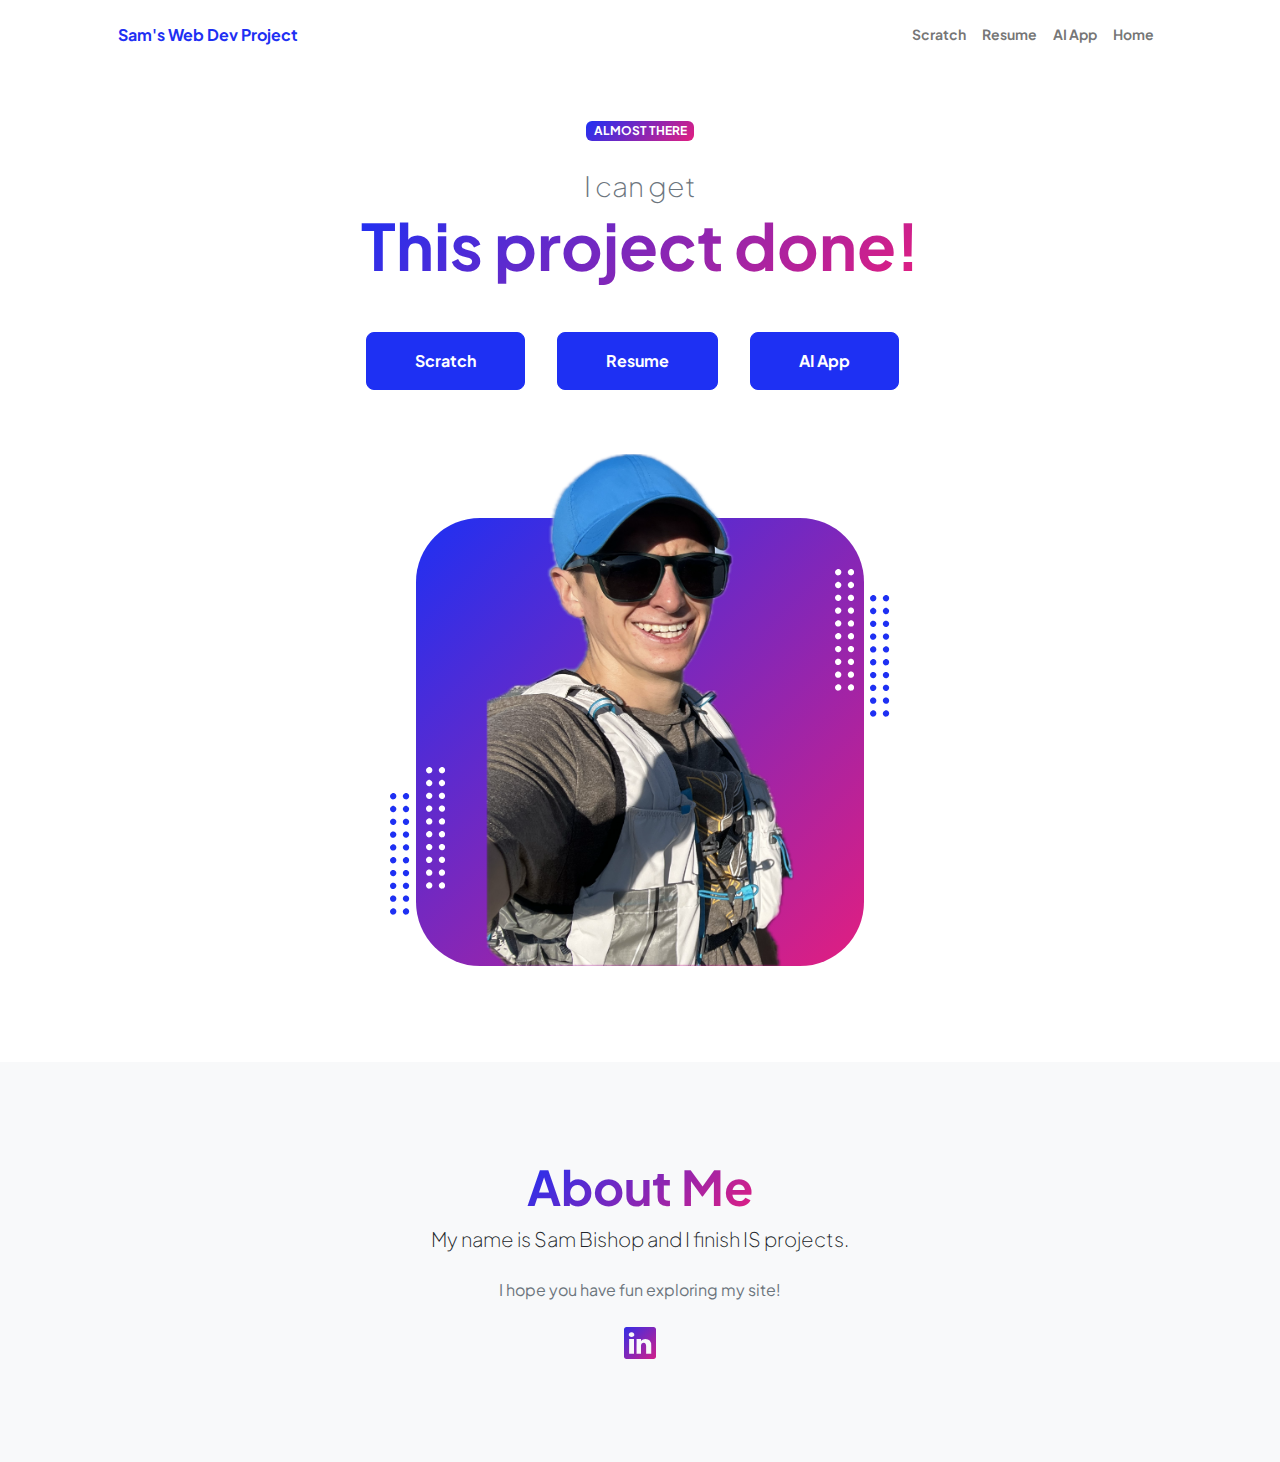
<file: index.html>
<!DOCTYPE html>
<html lang="en">
    <head>
        <meta charset="utf-8" />
        <meta name="viewport" content="width=device-width, initial-scale=1, shrink-to-fit=no" />
        <meta name="description" content="" />
        <meta name="author" content="" />
        <title>Sam's IS 201 Project</title>
        <!-- Favicon-->
        <link rel="icon" type="image/x-icon" href="assets/favicon.ico" />
        <!-- Custom Google font-->
        <link rel="preconnect" href="https://fonts.googleapis.com" />
        <link rel="preconnect" href="https://fonts.gstatic.com" crossorigin />
        <link href="https://fonts.googleapis.com/css2?family=Plus+Jakarta+Sans:wght@100;200;300;400;500;600;700;800;900&amp;display=swap" rel="stylesheet" />
        <!-- Bootstrap icons-->
        <link href="https://cdn.jsdelivr.net/npm/bootstrap-icons@1.8.1/font/bootstrap-icons.css" rel="stylesheet" />
        <!-- Core theme CSS (includes Bootstrap)-->
        <link href="css/styles.css" rel="stylesheet" />
    </head>
    <body class="d-flex flex-column h-100">
        <main class="flex-shrink-0">
             <!-- Navigation-->
             <nav class="navbar navbar-expand-lg navbar-light bg-white py-3">
                <div class="container px-5">
                    <span class="fw-bolder text-primary">Sam's Web Dev Project</span>
                    <button class="navbar-toggler" type="button" data-bs-toggle="collapse" data-bs-target="#navbarSupportedContent" aria-controls="navbarSupportedContent" aria-expanded="false" aria-label="Toggle navigation"><span class="navbar-toggler-icon"></span></button>
                    <div class="collapse navbar-collapse" id="navbarSupportedContent">
                        <ul class="navbar-nav ms-auto mb-2 mb-lg-0 small fw-bolder">
                            <li class="nav-item"><a class="nav-link" href="HTML/scratch.html">Scratch</a></li>
                            <li class="nav-item"><a class="nav-link" href="HTML/resume.html">Resume</a></li>
                            <li class="nav-item"><a class="nav-link" href="HTML/Color_Sequence_Game.html">AI App</a></li>
                            <li class="nav-item"><a class="nav-link" href="index.html">Home</a></li>
                        </ul>
                    </div>
                </div>
            </nav>
            <!-- Header-->
            <header class="py-5">
                <div class="container px-5 pb-5">
                    <div class="row gx-5 align-items-center">
                        <div class="col-xxl-5">
                            <!-- Header text content-->
                            <div class="text-center text-xxl-start">
                                <div class="badge bg-gradient-primary-to-secondary text-white mb-4"><div class="text-uppercase"> Almost There</div></div>
                                <div class="fs-3 fw-light text-muted">I can get</div>
                                <h1 class="display-3 fw-bolder mb-5"><span class="text-gradient d-inline">This project done!</span></h1>
                                <div class="d-grid gap-3 d-sm-flex justify-content-sm-center justify-content-xxl-start mb-3">
                                    <a class="btn btn-primary btn-lg px-5 py-3 me-sm-3 fs-6 fw-bolder" href="HTML/scratch.html">Scratch</a>
                                    <a class="btn btn-primary btn-lg px-5 py-3 me-sm-3 fs-6 fw-bolder" href="HTML/resume.html">Resume</a>
                                    <a class="btn btn-primary btn-lg px-5 py-3 me-sm-3 fs-6 fw-bolder" href="HTML/Color_Sequence_Game.html">AI App</a>
                                </div>
                            </div>
                        </div>
                        <div class="col-xxl-7">
                            <!-- Header profile picture-->
                            <div class="d-flex justify-content-center mt-5 mt-xxl-0">
                                <div class="profile bg-gradient-primary-to-secondary">
                                    <!-- TIP: For best results, use a photo with a transparent background like the demo example below-->
                                    <!-- Watch a tutorial on how to do this on YouTube (link)-->
                                    <img class="profile-img" src="Images/Hiking.png" alt="..." />
                                    <div class="dots-1">
                                        <!-- SVG Dots-->
                                        <svg version="1.1" xmlns="http://www.w3.org/2000/svg" xmlns:xlink="http://www.w3.org/1999/xlink" x="0px" y="0px" viewBox="0 0 191.6 1215.4" style="enable-background: new 0 0 191.6 1215.4" xml:space="preserve">
                                            <g transform="translate(0.000000,1280.000000) scale(0.100000,-0.100000)">
                                                <path d="M227.7,12788.6c-105-35-200-141-222-248c-43-206,163-412,369-369c155,32,275,190,260,339c-11,105-90,213-190,262        C383.7,12801.6,289.7,12808.6,227.7,12788.6z"></path>
                                                <path d="M1507.7,12788.6c-151-50-253-216-222-362c25-119,136-230,254-255c194-41,395,142,375,339c-11,105-90,213-190,262        C1663.7,12801.6,1569.7,12808.6,1507.7,12788.6z"></path>
                                                <path d="M227.7,11508.6c-105-35-200-141-222-248c-43-206,163-412,369-369c155,32,275,190,260,339c-11,105-90,213-190,262        C383.7,11521.6,289.7,11528.6,227.7,11508.6z"></path>
                                                <path d="M1507.7,11508.6c-151-50-253-216-222-362c25-119,136-230,254-255c194-41,395,142,375,339c-11,105-90,213-190,262        C1663.7,11521.6,1569.7,11528.6,1507.7,11508.6z"></path>
                                                <path d="M227.7,10228.6c-105-35-200-141-222-248c-43-206,163-412,369-369c155,32,275,190,260,339c-11,105-90,213-190,262        C383.7,10241.6,289.7,10248.6,227.7,10228.6z"></path>
                                                <path d="M1507.7,10228.6c-105-35-200-141-222-248c-43-206,163-412,369-369c155,32,275,190,260,339c-11,105-90,213-190,262        C1663.7,10241.6,1569.7,10248.6,1507.7,10228.6z"></path>
                                                <path d="M227.7,8948.6c-105-35-200-141-222-248c-43-206,163-412,369-369c155,32,275,190,260,339c-11,105-90,213-190,262        C383.7,8961.6,289.7,8968.6,227.7,8948.6z"></path>
                                                <path d="M1507.7,8948.6c-105-35-200-141-222-248c-43-206,163-412,369-369c155,32,275,190,260,339c-11,105-90,213-190,262        C1663.7,8961.6,1569.7,8968.6,1507.7,8948.6z"></path>
                                                <path d="M227.7,7668.6c-105-35-200-141-222-248c-43-206,163-412,369-369c155,32,275,190,260,339c-11,105-90,213-190,262        C383.7,7681.6,289.7,7688.6,227.7,7668.6z"></path>
                                                <path d="M1507.7,7668.6c-105-35-200-141-222-248c-43-206,163-412,369-369c155,32,275,190,260,339c-11,105-90,213-190,262        C1663.7,7681.6,1569.7,7688.6,1507.7,7668.6z"></path>
                                                <path d="M227.7,6388.6c-105-35-200-141-222-248c-43-206,163-412,369-369c155,32,275,190,260,339c-11,105-90,213-190,262        C383.7,6401.6,289.7,6408.6,227.7,6388.6z"></path>
                                                <path d="M1507.7,6388.6c-105-35-200-141-222-248c-43-206,163-412,369-369c155,32,275,190,260,339c-11,105-90,213-190,262        C1663.7,6401.6,1569.7,6408.6,1507.7,6388.6z"></path>
                                                <path d="M227.7,5108.6c-105-35-200-141-222-248c-43-206,163-412,369-369c155,32,275,190,260,339c-11,105-90,213-190,262        C383.7,5121.6,289.7,5128.6,227.7,5108.6z"></path>
                                                <path d="M1507.7,5108.6c-105-35-200-141-222-248c-43-206,163-412,369-369c155,32,275,190,260,339c-11,105-90,213-190,262        C1663.7,5121.6,1569.7,5128.6,1507.7,5108.6z"></path>
                                                <path d="M227.7,3828.6c-105-35-200-141-222-248c-43-206,163-412,369-369c155,32,275,190,260,339c-11,105-90,213-190,262        C383.7,3841.6,289.7,3848.6,227.7,3828.6z"></path>
                                                <path d="M1507.7,3828.6c-105-35-200-141-222-248c-43-206,163-412,369-369c155,32,275,190,260,339c-11,105-90,213-190,262        C1663.7,3841.6,1569.7,3848.6,1507.7,3828.6z"></path>
                                                <path d="M227.7,2548.6c-105-35-200-141-222-248c-43-206,163-412,369-369c155,32,275,190,260,339c-11,105-90,213-190,262        C383.7,2561.6,289.7,2568.6,227.7,2548.6z"></path>
                                                <path d="M1507.7,2548.6c-105-35-200-141-222-248c-43-206,163-412,369-369c155,32,275,190,260,339c-11,105-90,213-190,262        C1663.7,2561.6,1569.7,2568.6,1507.7,2548.6z"></path>
                                                <path d="M227.7,1268.6c-105-35-200-141-222-248c-43-206,163-412,369-369c155,32,275,190,260,339c-11,105-90,213-190,262        C383.7,1281.6,289.7,1288.6,227.7,1268.6z"></path>
                                                <path d="M1507.7,1268.6c-105-35-200-141-222-248c-43-206,163-412,369-369c155,32,275,190,260,339c-11,105-90,213-190,262        C1663.7,1281.6,1569.7,1288.6,1507.7,1268.6z"></path>
                                            </g>
                                        </svg>
                                        <!-- END of SVG dots-->
                                    </div>
                                    <div class="dots-2">
                                        <!-- SVG Dots-->
                                        <svg version="1.1" xmlns="http://www.w3.org/2000/svg" xmlns:xlink="http://www.w3.org/1999/xlink" x="0px" y="0px" viewBox="0 0 191.6 1215.4" style="enable-background: new 0 0 191.6 1215.4" xml:space="preserve">
                                            <g transform="translate(0.000000,1280.000000) scale(0.100000,-0.100000)">
                                                <path d="M227.7,12788.6c-105-35-200-141-222-248c-43-206,163-412,369-369c155,32,275,190,260,339c-11,105-90,213-190,262        C383.7,12801.6,289.7,12808.6,227.7,12788.6z"></path>
                                                <path d="M1507.7,12788.6c-151-50-253-216-222-362c25-119,136-230,254-255c194-41,395,142,375,339c-11,105-90,213-190,262        C1663.7,12801.6,1569.7,12808.6,1507.7,12788.6z"></path>
                                                <path d="M227.7,11508.6c-105-35-200-141-222-248c-43-206,163-412,369-369c155,32,275,190,260,339c-11,105-90,213-190,262        C383.7,11521.6,289.7,11528.6,227.7,11508.6z"></path>
                                                <path d="M1507.7,11508.6c-151-50-253-216-222-362c25-119,136-230,254-255c194-41,395,142,375,339c-11,105-90,213-190,262        C1663.7,11521.6,1569.7,11528.6,1507.7,11508.6z"></path>
                                                <path d="M227.7,10228.6c-105-35-200-141-222-248c-43-206,163-412,369-369c155,32,275,190,260,339c-11,105-90,213-190,262        C383.7,10241.6,289.7,10248.6,227.7,10228.6z"></path>
                                                <path d="M1507.7,10228.6c-105-35-200-141-222-248c-43-206,163-412,369-369c155,32,275,190,260,339c-11,105-90,213-190,262        C1663.7,10241.6,1569.7,10248.6,1507.7,10228.6z"></path>
                                                <path d="M227.7,8948.6c-105-35-200-141-222-248c-43-206,163-412,369-369c155,32,275,190,260,339c-11,105-90,213-190,262        C383.7,8961.6,289.7,8968.6,227.7,8948.6z"></path>
                                                <path d="M1507.7,8948.6c-105-35-200-141-222-248c-43-206,163-412,369-369c155,32,275,190,260,339c-11,105-90,213-190,262        C1663.7,8961.6,1569.7,8968.6,1507.7,8948.6z"></path>
                                                <path d="M227.7,7668.6c-105-35-200-141-222-248c-43-206,163-412,369-369c155,32,275,190,260,339c-11,105-90,213-190,262        C383.7,7681.6,289.7,7688.6,227.7,7668.6z"></path>
                                                <path d="M1507.7,7668.6c-105-35-200-141-222-248c-43-206,163-412,369-369c155,32,275,190,260,339c-11,105-90,213-190,262        C1663.7,7681.6,1569.7,7688.6,1507.7,7668.6z"></path>
                                                <path d="M227.7,6388.6c-105-35-200-141-222-248c-43-206,163-412,369-369c155,32,275,190,260,339c-11,105-90,213-190,262        C383.7,6401.6,289.7,6408.6,227.7,6388.6z"></path>
                                                <path d="M1507.7,6388.6c-105-35-200-141-222-248c-43-206,163-412,369-369c155,32,275,190,260,339c-11,105-90,213-190,262        C1663.7,6401.6,1569.7,6408.6,1507.7,6388.6z"></path>
                                                <path d="M227.7,5108.6c-105-35-200-141-222-248c-43-206,163-412,369-369c155,32,275,190,260,339c-11,105-90,213-190,262        C383.7,5121.6,289.7,5128.6,227.7,5108.6z"></path>
                                                <path d="M1507.7,5108.6c-105-35-200-141-222-248c-43-206,163-412,369-369c155,32,275,190,260,339c-11,105-90,213-190,262        C1663.7,5121.6,1569.7,5128.6,1507.7,5108.6z"></path>
                                                <path d="M227.7,3828.6c-105-35-200-141-222-248c-43-206,163-412,369-369c155,32,275,190,260,339c-11,105-90,213-190,262        C383.7,3841.6,289.7,3848.6,227.7,3828.6z"></path>
                                                <path d="M1507.7,3828.6c-105-35-200-141-222-248c-43-206,163-412,369-369c155,32,275,190,260,339c-11,105-90,213-190,262        C1663.7,3841.6,1569.7,3848.6,1507.7,3828.6z"></path>
                                                <path d="M227.7,2548.6c-105-35-200-141-222-248c-43-206,163-412,369-369c155,32,275,190,260,339c-11,105-90,213-190,262        C383.7,2561.6,289.7,2568.6,227.7,2548.6z"></path>
                                                <path d="M1507.7,2548.6c-105-35-200-141-222-248c-43-206,163-412,369-369c155,32,275,190,260,339c-11,105-90,213-190,262        C1663.7,2561.6,1569.7,2568.6,1507.7,2548.6z"></path>
                                                <path d="M227.7,1268.6c-105-35-200-141-222-248c-43-206,163-412,369-369c155,32,275,190,260,339c-11,105-90,213-190,262        C383.7,1281.6,289.7,1288.6,227.7,1268.6z"></path>
                                                <path d="M1507.7,1268.6c-105-35-200-141-222-248c-43-206,163-412,369-369c155,32,275,190,260,339c-11,105-90,213-190,262        C1663.7,1281.6,1569.7,1288.6,1507.7,1268.6z"></path>
                                            </g>
                                        </svg>
                                        <!-- END of SVG dots-->
                                    </div>
                                    <div class="dots-3">
                                        <!-- SVG Dots-->
                                        <svg version="1.1" xmlns="http://www.w3.org/2000/svg" xmlns:xlink="http://www.w3.org/1999/xlink" x="0px" y="0px" viewBox="0 0 191.6 1215.4" style="enable-background: new 0 0 191.6 1215.4" xml:space="preserve">
                                            <g transform="translate(0.000000,1280.000000) scale(0.100000,-0.100000)">
                                                <path d="M227.7,12788.6c-105-35-200-141-222-248c-43-206,163-412,369-369c155,32,275,190,260,339c-11,105-90,213-190,262        C383.7,12801.6,289.7,12808.6,227.7,12788.6z"></path>
                                                <path d="M1507.7,12788.6c-151-50-253-216-222-362c25-119,136-230,254-255c194-41,395,142,375,339c-11,105-90,213-190,262        C1663.7,12801.6,1569.7,12808.6,1507.7,12788.6z"></path>
                                                <path d="M227.7,11508.6c-105-35-200-141-222-248c-43-206,163-412,369-369c155,32,275,190,260,339c-11,105-90,213-190,262        C383.7,11521.6,289.7,11528.6,227.7,11508.6z"></path>
                                                <path d="M1507.7,11508.6c-151-50-253-216-222-362c25-119,136-230,254-255c194-41,395,142,375,339c-11,105-90,213-190,262        C1663.7,11521.6,1569.7,11528.6,1507.7,11508.6z"></path>
                                                <path d="M227.7,10228.6c-105-35-200-141-222-248c-43-206,163-412,369-369c155,32,275,190,260,339c-11,105-90,213-190,262        C383.7,10241.6,289.7,10248.6,227.7,10228.6z"></path>
                                                <path d="M1507.7,10228.6c-105-35-200-141-222-248c-43-206,163-412,369-369c155,32,275,190,260,339c-11,105-90,213-190,262        C1663.7,10241.6,1569.7,10248.6,1507.7,10228.6z"></path>
                                                <path d="M227.7,8948.6c-105-35-200-141-222-248c-43-206,163-412,369-369c155,32,275,190,260,339c-11,105-90,213-190,262        C383.7,8961.6,289.7,8968.6,227.7,8948.6z"></path>
                                                <path d="M1507.7,8948.6c-105-35-200-141-222-248c-43-206,163-412,369-369c155,32,275,190,260,339c-11,105-90,213-190,262        C1663.7,8961.6,1569.7,8968.6,1507.7,8948.6z"></path>
                                                <path d="M227.7,7668.6c-105-35-200-141-222-248c-43-206,163-412,369-369c155,32,275,190,260,339c-11,105-90,213-190,262        C383.7,7681.6,289.7,7688.6,227.7,7668.6z"></path>
                                                <path d="M1507.7,7668.6c-105-35-200-141-222-248c-43-206,163-412,369-369c155,32,275,190,260,339c-11,105-90,213-190,262        C1663.7,7681.6,1569.7,7688.6,1507.7,7668.6z"></path>
                                                <path d="M227.7,6388.6c-105-35-200-141-222-248c-43-206,163-412,369-369c155,32,275,190,260,339c-11,105-90,213-190,262        C383.7,6401.6,289.7,6408.6,227.7,6388.6z"></path>
                                                <path d="M1507.7,6388.6c-105-35-200-141-222-248c-43-206,163-412,369-369c155,32,275,190,260,339c-11,105-90,213-190,262        C1663.7,6401.6,1569.7,6408.6,1507.7,6388.6z"></path>
                                                <path d="M227.7,5108.6c-105-35-200-141-222-248c-43-206,163-412,369-369c155,32,275,190,260,339c-11,105-90,213-190,262        C383.7,5121.6,289.7,5128.6,227.7,5108.6z"></path>
                                                <path d="M1507.7,5108.6c-105-35-200-141-222-248c-43-206,163-412,369-369c155,32,275,190,260,339c-11,105-90,213-190,262        C1663.7,5121.6,1569.7,5128.6,1507.7,5108.6z"></path>
                                                <path d="M227.7,3828.6c-105-35-200-141-222-248c-43-206,163-412,369-369c155,32,275,190,260,339c-11,105-90,213-190,262        C383.7,3841.6,289.7,3848.6,227.7,3828.6z"></path>
                                                <path d="M1507.7,3828.6c-105-35-200-141-222-248c-43-206,163-412,369-369c155,32,275,190,260,339c-11,105-90,213-190,262        C1663.7,3841.6,1569.7,3848.6,1507.7,3828.6z"></path>
                                                <path d="M227.7,2548.6c-105-35-200-141-222-248c-43-206,163-412,369-369c155,32,275,190,260,339c-11,105-90,213-190,262        C383.7,2561.6,289.7,2568.6,227.7,2548.6z"></path>
                                                <path d="M1507.7,2548.6c-105-35-200-141-222-248c-43-206,163-412,369-369c155,32,275,190,260,339c-11,105-90,213-190,262        C1663.7,2561.6,1569.7,2568.6,1507.7,2548.6z"></path>
                                                <path d="M227.7,1268.6c-105-35-200-141-222-248c-43-206,163-412,369-369c155,32,275,190,260,339c-11,105-90,213-190,262        C383.7,1281.6,289.7,1288.6,227.7,1268.6z"></path>
                                                <path d="M1507.7,1268.6c-105-35-200-141-222-248c-43-206,163-412,369-369c155,32,275,190,260,339c-11,105-90,213-190,262        C1663.7,1281.6,1569.7,1288.6,1507.7,1268.6z"></path>
                                            </g>
                                        </svg>
                                        <!-- END of SVG dots-->
                                    </div>
                                    <div class="dots-4">
                                        <!-- SVG Dots-->
                                        <svg version="1.1" xmlns="http://www.w3.org/2000/svg" xmlns:xlink="http://www.w3.org/1999/xlink" x="0px" y="0px" viewBox="0 0 191.6 1215.4" style="enable-background: new 0 0 191.6 1215.4" xml:space="preserve">
                                            <g transform="translate(0.000000,1280.000000) scale(0.100000,-0.100000)">
                                                <path d="M227.7,12788.6c-105-35-200-141-222-248c-43-206,163-412,369-369c155,32,275,190,260,339c-11,105-90,213-190,262        C383.7,12801.6,289.7,12808.6,227.7,12788.6z"></path>
                                                <path d="M1507.7,12788.6c-151-50-253-216-222-362c25-119,136-230,254-255c194-41,395,142,375,339c-11,105-90,213-190,262        C1663.7,12801.6,1569.7,12808.6,1507.7,12788.6z"></path>
                                                <path d="M227.7,11508.6c-105-35-200-141-222-248c-43-206,163-412,369-369c155,32,275,190,260,339c-11,105-90,213-190,262        C383.7,11521.6,289.7,11528.6,227.7,11508.6z"></path>
                                                <path d="M1507.7,11508.6c-151-50-253-216-222-362c25-119,136-230,254-255c194-41,395,142,375,339c-11,105-90,213-190,262        C1663.7,11521.6,1569.7,11528.6,1507.7,11508.6z"></path>
                                                <path d="M227.7,10228.6c-105-35-200-141-222-248c-43-206,163-412,369-369c155,32,275,190,260,339c-11,105-90,213-190,262        C383.7,10241.6,289.7,10248.6,227.7,10228.6z"></path>
                                                <path d="M1507.7,10228.6c-105-35-200-141-222-248c-43-206,163-412,369-369c155,32,275,190,260,339c-11,105-90,213-190,262        C1663.7,10241.6,1569.7,10248.6,1507.7,10228.6z"></path>
                                                <path d="M227.7,8948.6c-105-35-200-141-222-248c-43-206,163-412,369-369c155,32,275,190,260,339c-11,105-90,213-190,262        C383.7,8961.6,289.7,8968.6,227.7,8948.6z"></path>
                                                <path d="M1507.7,8948.6c-105-35-200-141-222-248c-43-206,163-412,369-369c155,32,275,190,260,339c-11,105-90,213-190,262        C1663.7,8961.6,1569.7,8968.6,1507.7,8948.6z"></path>
                                                <path d="M227.7,7668.6c-105-35-200-141-222-248c-43-206,163-412,369-369c155,32,275,190,260,339c-11,105-90,213-190,262        C383.7,7681.6,289.7,7688.6,227.7,7668.6z"></path>
                                                <path d="M1507.7,7668.6c-105-35-200-141-222-248c-43-206,163-412,369-369c155,32,275,190,260,339c-11,105-90,213-190,262        C1663.7,7681.6,1569.7,7688.6,1507.7,7668.6z"></path>
                                                <path d="M227.7,6388.6c-105-35-200-141-222-248c-43-206,163-412,369-369c155,32,275,190,260,339c-11,105-90,213-190,262        C383.7,6401.6,289.7,6408.6,227.7,6388.6z"></path>
                                                <path d="M1507.7,6388.6c-105-35-200-141-222-248c-43-206,163-412,369-369c155,32,275,190,260,339c-11,105-90,213-190,262        C1663.7,6401.6,1569.7,6408.6,1507.7,6388.6z"></path>
                                                <path d="M227.7,5108.6c-105-35-200-141-222-248c-43-206,163-412,369-369c155,32,275,190,260,339c-11,105-90,213-190,262        C383.7,5121.6,289.7,5128.6,227.7,5108.6z"></path>
                                                <path d="M1507.7,5108.6c-105-35-200-141-222-248c-43-206,163-412,369-369c155,32,275,190,260,339c-11,105-90,213-190,262        C1663.7,5121.6,1569.7,5128.6,1507.7,5108.6z"></path>
                                                <path d="M227.7,3828.6c-105-35-200-141-222-248c-43-206,163-412,369-369c155,32,275,190,260,339c-11,105-90,213-190,262        C383.7,3841.6,289.7,3848.6,227.7,3828.6z"></path>
                                                <path d="M1507.7,3828.6c-105-35-200-141-222-248c-43-206,163-412,369-369c155,32,275,190,260,339c-11,105-90,213-190,262        C1663.7,3841.6,1569.7,3848.6,1507.7,3828.6z"></path>
                                                <path d="M227.7,2548.6c-105-35-200-141-222-248c-43-206,163-412,369-369c155,32,275,190,260,339c-11,105-90,213-190,262        C383.7,2561.6,289.7,2568.6,227.7,2548.6z"></path>
                                                <path d="M1507.7,2548.6c-105-35-200-141-222-248c-43-206,163-412,369-369c155,32,275,190,260,339c-11,105-90,213-190,262        C1663.7,2561.6,1569.7,2568.6,1507.7,2548.6z"></path>
                                                <path d="M227.7,1268.6c-105-35-200-141-222-248c-43-206,163-412,369-369c155,32,275,190,260,339c-11,105-90,213-190,262        C383.7,1281.6,289.7,1288.6,227.7,1268.6z"></path>
                                                <path d="M1507.7,1268.6c-105-35-200-141-222-248c-43-206,163-412,369-369c155,32,275,190,260,339c-11,105-90,213-190,262        C1663.7,1281.6,1569.7,1288.6,1507.7,1268.6z"></path>
                                            </g>
                                        </svg>
                                        <!-- END of SVG dots-->
                                    </div>
                                </div>
                            </div>
                        </div>
                    </div>
                </div>
            </header>
            <!-- About Section-->
            <section class="bg-light py-5">
                <div class="container px-5">
                    <div class="row gx-5 justify-content-center">
                        <div class="col-xxl-8">
                            <div class="text-center my-5">
                                <h2 class="display-5 fw-bolder"><span class="text-gradient d-inline">About Me</span></h2>
                                <p class="lead fw-light mb-4">My name is Sam Bishop and I finish IS projects.</p>
                                <p class="text-muted">I hope you have fun exploring my site!</p>
                                <div class="d-flex justify-content-center fs-2 gap-4">
                                    <a class="text-gradient" href="https://www.linkedin.com/in/samuelsbishop/" target="_blank"><i class="bi bi-linkedin"></i></a>
                                </div>
                            </div>
                        </div>
                    </div>
                </div>
            </section>
        </main>
    </body>
</html>
</file>
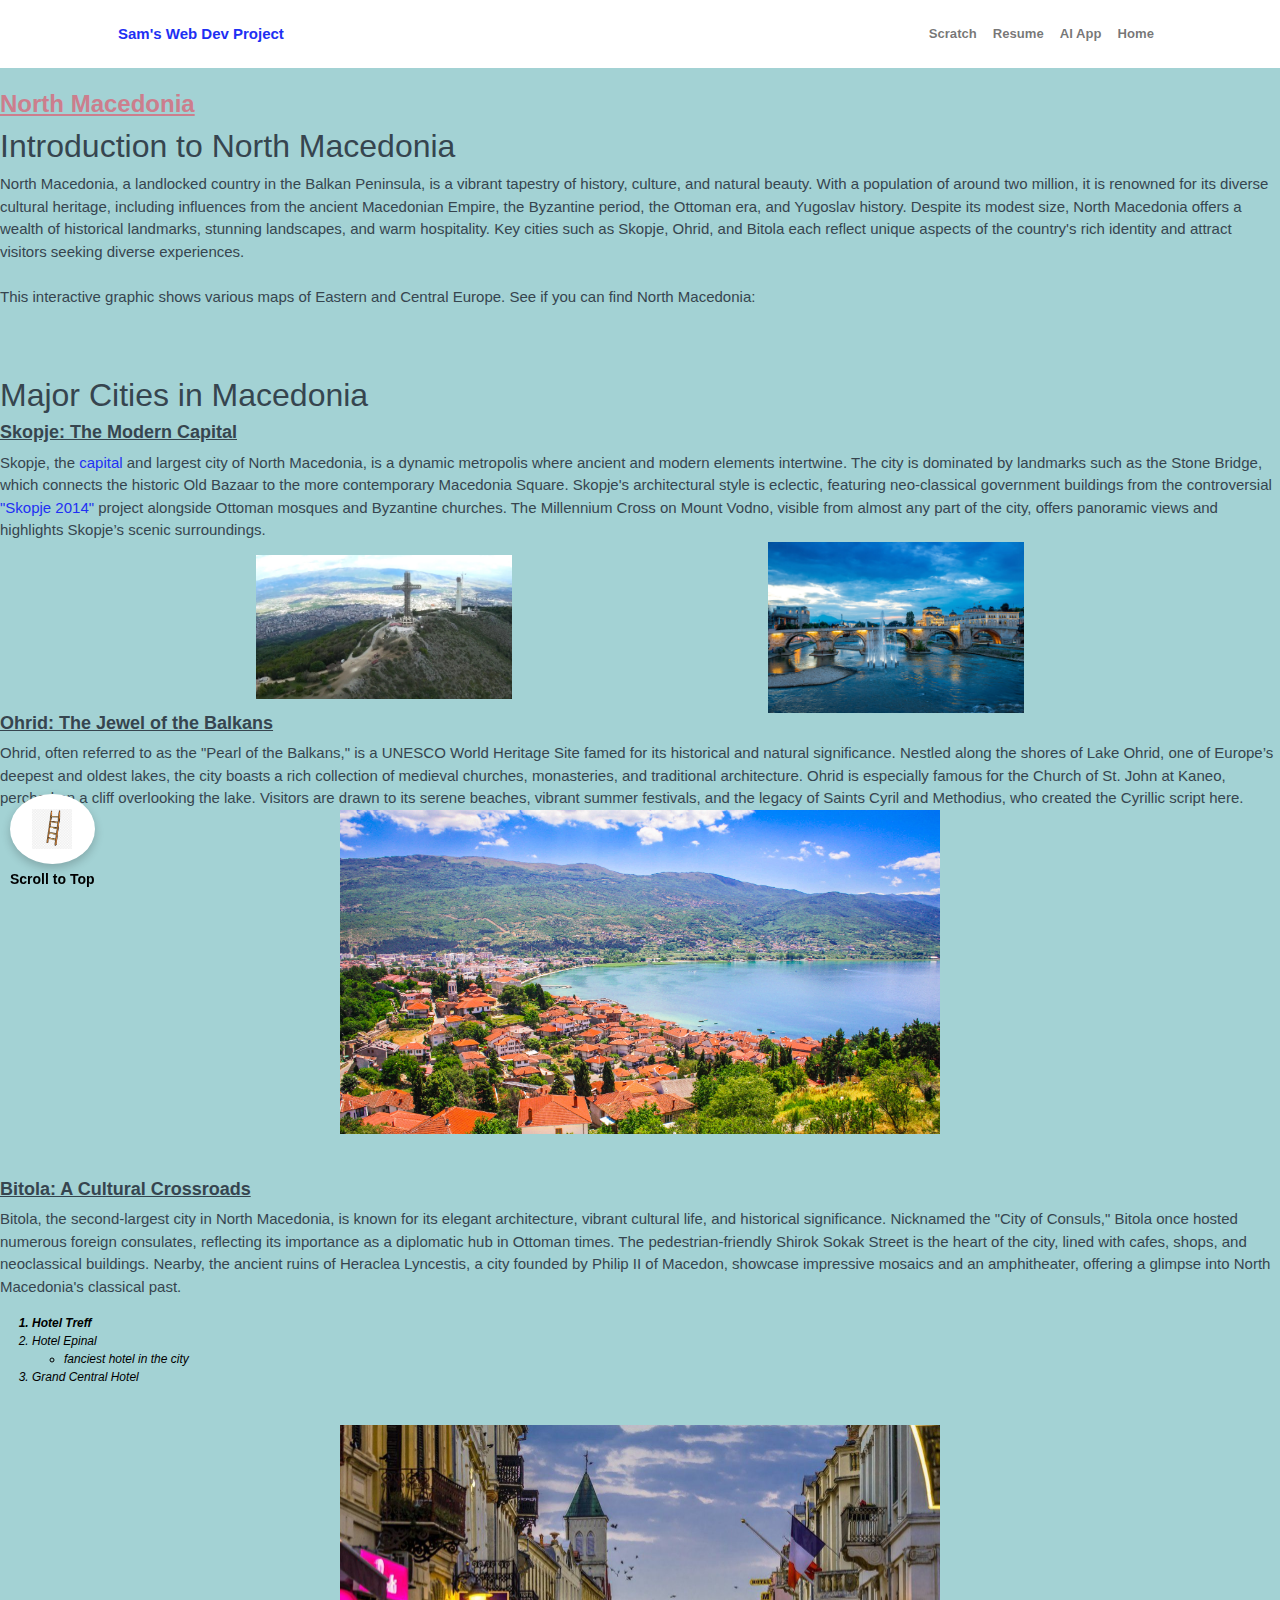
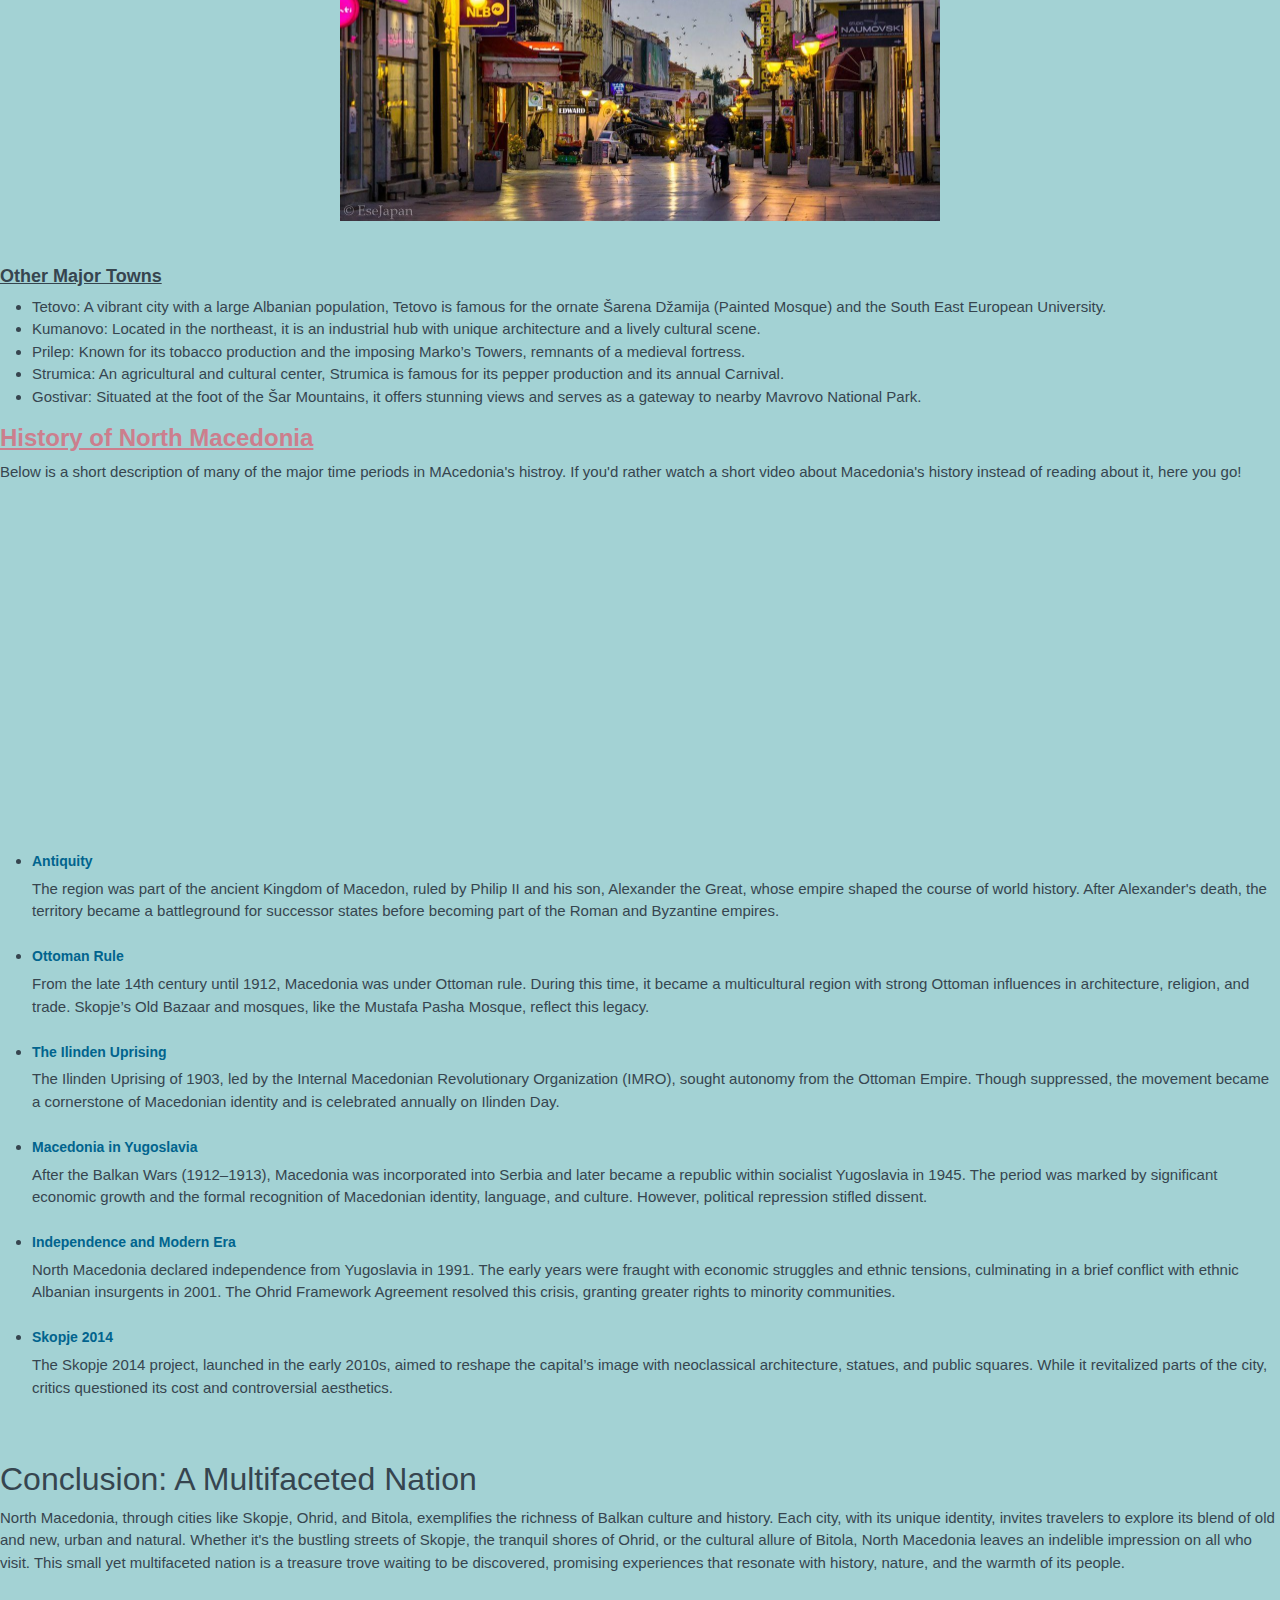
<file: HTML/scratch.html>
<!DOCTYPE html>
<html lang="en">

<head>
    <meta charset="UTF-8">
    <meta name="viewport" content="width=device-width, initial-scale=1.0">
    <title>Scratch</title>
    <link rel="stylesheet" href="../css/styles.css">
    <link rel="stylesheet" href="../css/scratchstyle.css">
</head>

<body>
    <!-- Navigation-->
    <nav class="navbar navbar-expand-lg navbar-light bg-white py-3">
        <div class="container px-5">
            <span class="fw-bolder text-primary">Sam's Web Dev Project</span>
            <button class="navbar-toggler" type="button" data-bs-toggle="collapse"
                data-bs-target="#navbarSupportedContent" aria-controls="navbarSupportedContent" aria-expanded="false"
                aria-label="Toggle navigation"><span class="navbar-toggler-icon"></span></button>
            <div class="collapse navbar-collapse" id="navbarSupportedContent">
                <ul class="navbar-nav ms-auto mb-2 mb-lg-0 small fw-bolder">
                    <li class="nav-item"><a class="nav-link" href="scratch.html">Scratch</a></li>
                    <li class="nav-item"><a class="nav-link" href="resume.html">Resume</a></li>
                    <li class="nav-item"><a class="nav-link" href="Color_Sequence_Game.html">AI App</a></li>
                    <li class="nav-item"><a class="nav-link" href="../index.html">Home</a></li>
                </ul>
            </div>
        </div>
    </nav>
    <!-- Intro-->
    <div id="top"></div>
    <br>
        <h1> North Macedonia</h1>
        <h2> Introduction to North Macedonia </h2>
        North Macedonia, a landlocked country in the Balkan Peninsula, is a vibrant tapestry of history, culture,
        and
        natural beauty. With a population of around two million, it is renowned for its diverse cultural heritage,
        including
        influences from the ancient Macedonian Empire, the Byzantine period, the Ottoman era, and Yugoslav history.
        Despite
        its modest size, North Macedonia offers a wealth of historical landmarks, stunning landscapes, and warm
        hospitality.
        Key cities such as Skopje, Ohrid, and Bitola each reflect unique aspects of the country's rich identity and
        attract
        visitors seeking diverse experiences.
        <br><br> This interactive graphic shows various maps of Eastern and Central Europe. See if you can find North Macedonia:
        <br><br>
            <!-- Tableau Map -->
    <div class='tableauPlaceholder' id='viz1733858701740' style='position: relative'><noscript><a href='#'><img
        alt='Eastern and Central Europe '
        src='https:&#47;&#47;public.tableau.com&#47;static&#47;images&#47;ZJ&#47;ZJNCR2M87&#47;1_rss.png'
        style='border: none' /></a></noscript><object class='tableauViz' style='display: none'>
<param name='host_url' value='https%3A%2F%2Fpublic.tableau.com%2F' />
<param name='embed_code_version' value='3' />
<param name='path' value='shared&#47;ZJNCR2M87' />
<param name='toolbar' value='yes' />
<param name='static_image'
    value='https:&#47;&#47;public.tableau.com&#47;static&#47;images&#47;ZJ&#47;ZJNCR2M87&#47;1.png' />
<param name='animate_transition' value='yes' />
<param name='display_static_image' value='yes' />
<param name='display_spinner' value='yes' />
<param name='display_overlay' value='yes' />
<param name='display_count' value='yes' />
<param name='language' value='en-US' />
</object></div>
<script type='text/javascript'>                    var divElement = document.getElementById('viz1733858701740'); var vizElement = divElement.getElementsByTagName('object')[0]; vizElement.style.width = '800px'; vizElement.style.height = '623px'; var scriptElement = document.createElement('script'); scriptElement.src = 'https://public.tableau.com/javascripts/api/viz_v1.js'; vizElement.parentNode.insertBefore(scriptElement, vizElement);             
</script>
        <br><br>
        <h2>Major Cities in Macedonia</h2>
        <h3>Skopje: The Modern Capital </h3>
        Skopje, the <a href="https://www.chasingthedonkey.com/weekend-in-skopje-itinerary-macedonia/">capital</a>
        and largest city of North Macedonia, is a dynamic metropolis where ancient and modern elements
        intertwine. The city is dominated by landmarks such as the Stone Bridge, which connects the historic Old
        Bazaar to the more contemporary Macedonia Square. Skopje's architectural style is eclectic, featuring
        neo-classical
        government buildings from the controversial <a href="https://www.bbc.com/news/magazine-28951171">"Skopje
            2014"</a>
        project alongside Ottoman mosques and Byzantine churches. The Millennium Cross on Mount Vodno, visible from
        almost any part of the city, offers panoramic views and
        highlights Skopje’s scenic surroundings.
        <br>
        <div style="display: flex; justify-content: space-evenly; align-items: center;">
            <img src="../Images/Vodno.jpg" alt="Skopje Overlook" width="500" style="display: block; width: 20%; height: auto;">
            <img src="../Images/VardarRiver.jpg" alt="Skopje River" width="500" style="display: block; width: 20%; height: auto;">
        </div>
        <h3>Ohrid: The Jewel of the Balkans</h3>
        Ohrid, often referred to as the "Pearl of the Balkans," is a UNESCO World Heritage Site famed for its
        historical
        and
        natural significance. Nestled along the shores of Lake Ohrid, one of Europe’s deepest and oldest lakes, the
        city
        boasts a rich collection of medieval churches, monasteries, and traditional architecture. Ohrid is
        especially
        famous
        for the Church of St. John at Kaneo, perched on a cliff overlooking the lake. Visitors are drawn to its
        serene
        beaches, vibrant summer festivals, and the legacy of Saints Cyril and Methodius, who created the Cyrillic
        script
        here.
        <br> 
        <img src="../Images/Ohrid.jpg" alt="Ohrid City View" width="600" style="display: block; margin-left: auto; margin-right: auto;">
        <br><br>
        
        <h3>Bitola: A Cultural Crossroads </h3>
        <p>Bitola, the second-largest city in North Macedonia, is known for its elegant architecture, vibrant
            cultural
            life,
            and historical significance. Nicknamed the "City of Consuls," Bitola once hosted numerous foreign
            consulates,
            reflecting its importance as a diplomatic hub in Ottoman times. The pedestrian-friendly Shirok Sokak
            Street
            is the
            heart of the city, lined with cafes, shops, and neoclassical buildings. Nearby, the ancient ruins of
            Heraclea
            Lyncestis, a city founded by Philip II of Macedon, showcase impressive mosaics and an amphitheater,
            offering
            a
            glimpse into North Macedonia's classical past. <br>
        <ol>
            <li class="bold"> Hotel Treff</li>
            <li>Hotel Epinal
                <ul>
                    <li>fanciest hotel in the city</li>
                </ul>
            </li>
            <li>Grand Central Hotel</li>
        </ol>
        </p><br>
        <img src="../Images/Bitola.jpg" alt="Shirok Sokak" width="600" style="display: block; margin-left: auto; margin-right: auto;">
        <br><br>
        <h3>Other Major Towns</h4>
        <ul>
            <li>Tetovo: A vibrant city with a large Albanian population, Tetovo is famous for the ornate Šarena Džamija (Painted
        Mosque) and the South East European University.</li>
        <li>Kumanovo: Located in the northeast, it is an industrial hub with unique architecture and a lively cultural
        scene.</li>
        <li>Prilep: Known for its tobacco production and the imposing Marko’s Towers, remnants of a medieval fortress.</li>
        <li>Strumica: An agricultural and cultural center, Strumica is famous for its pepper production and its annual
        Carnival.</li>
        <li>Gostivar: Situated at the foot of the Šar Mountains, it offers stunning views and serves as a gateway to nearby
        Mavrovo National Park.</li>
        </ul>
        <h1>History of North Macedonia</h1>
        Below is a short description of many of the major time periods in MAcedonia's histroy. If you'd rather watch a short video about Macedonia's history instead of reading about it, here you go! <br><br>
        <iframe width="560" height="315" src="https://www.youtube.com/embed/W5pRjCMRbGI" frameborder="0" allowfullscreen></iframe>
<br><br>
        <ul>
            <li><h4>Antiquity</h4>
        The region was part of the ancient Kingdom of Macedon, ruled by Philip II and his son, Alexander the Great,
        whose empire shaped the course of world history. After Alexander's death, the territory became a battleground
        for successor states before becoming part of the Roman and Byzantine empires.</li>
        <br>
        <li><h4>Ottoman Rule</h4>
        From the late 14th century until 1912, Macedonia was under Ottoman rule. During this time, it became a
        multicultural region with strong Ottoman influences in architecture, religion, and trade. Skopje’s Old Bazaar
        and mosques, like the Mustafa Pasha Mosque, reflect this legacy.</li>
        <br>
        <li><h4>The Ilinden Uprising</h4>
        The Ilinden Uprising of 1903, led by the Internal Macedonian Revolutionary Organization (IMRO), sought autonomy
        from the Ottoman Empire. Though suppressed, the movement became a cornerstone of Macedonian identity and is
        celebrated annually on Ilinden Day.</li>
        <br>
        <li><h4>Macedonia in Yugoslavia</h4>
        After the Balkan Wars (1912–1913), Macedonia was incorporated into Serbia and later became a republic within
        socialist Yugoslavia in 1945. The period was marked by significant economic growth and the formal recognition of
        Macedonian identity, language, and culture. However, political repression stifled dissent.</li>
        <br>
        <li><h4>Independence and Modern Era</h4>
        North Macedonia declared independence from Yugoslavia in 1991. The early years were fraught with economic
        struggles and ethnic tensions, culminating in a brief conflict with ethnic Albanian insurgents in 2001. The
        Ohrid Framework Agreement resolved this crisis, granting greater rights to minority communities.</li>
        <br>
        <li><h4>Skopje 2014</h4>
        The Skopje 2014 project, launched in the early 2010s, aimed to reshape the capital’s image with neoclassical
        architecture, statues, and public squares. While it revitalized parts of the city, critics questioned its cost
        and controversial aesthetics.</li>
        </ul>

        <br><br>
        <h2>Conclusion: A Multifaceted Nation </h2>
        North Macedonia, through cities like Skopje, Ohrid, and Bitola, exemplifies the richness of Balkan culture
        and
        history. Each city, with its unique identity, invites travelers to explore its blend of old and new, urban
        and
        natural. Whether it's the bustling streets of Skopje, the tranquil shores of Ohrid, or the cultural allure
        of
        Bitola, North Macedonia leaves an indelible impression on all who visit. This small yet multifaceted nation
        is a
        treasure trove waiting to be discovered, promising experiences that resonate with history, nature, and the
        warmth of
        its people.
        <br><br><br><br><br><br>
    </div>
    <a href="#top" class="ladder-container">
        <div class="ladder-button">
          <img src="../Images/ladder.jpg" alt="Ladder" />
        </div>
        <span class="scroll-to-top">Scroll to Top</span>
      </a>
      
      
</body>

</html>
</file>
<file: css/scratchstyle.css>
body {
    background-color: rgb(163, 210, 212);
    font-family: Arial, Helvetica, sans-serif;
    font-size: 15px;
    color: RGB(54, 69, 79);
}

ol {
    font-family: Verdana, Geneva, Tahoma, sans-serif;
    font-size: 12px;
    font-style: italic;
    color: black;
}


.bold {
    font-weight: bolder;
}

h1 {
    font-family: Verdana, Geneva, Tahoma, sans-serif;
    font-size: 24px;
    font-weight: bolder;
    color: RGB(204, 126, 141);
    text-decoration: underline;
}

h3 {
    font-family: Verdana, Geneva, Tahoma, sans-serif;
    font-size: 18px;
    font-weight: bolder;
    color: RGB(54, 69, 79);
    text-decoration: underline;
}

h4 {
    font-family: Verdana, Geneva, Tahoma, sans-serif;
    font-size: 14px;
    font-weight: bolder;
    color: rgb(1, 100, 142);
    text-decoration: solid
}


.box-model {
    padding: 15px;
    background-color: aliceblue;
    border: 10px solid greenyellow;
    margin: 10px;
    justify-content: space-around;
    align-content: center;

}

.ladder-container {
    position: fixed;
    bottom: 10px;  
    left: 10px;    
    text-align: center;
    display: block;
  }
  
  .ladder-button {
    background-color: white;
    border: none;
    border-radius: 50%; 
    padding: 15px;        
    cursor: pointer;
    display: flex;
    justify-content: center;
    align-items: center;
    box-shadow: 0 4px 10px rgba(0, 0, 0, 0.2); 
    z-index: 1000;   
    transition: transform 0.3s ease; 
  }
  
  .ladder-button img {
    width: 40px;   
    height: auto;
  }
  
  .ladder-container:hover .ladder-button {
    transform: scale(1.1); 
  }
  
  .scroll-to-top {
    display: block;
    margin-top: 5px;
    color: black;
    text-decoration: none;
    font-size: 14px;
    font-weight: bold;
  }
  
  .scroll-to-top:hover {
    text-decoration: underline;
  }
  
  a {
    text-decoration: none;
  }
</file>
